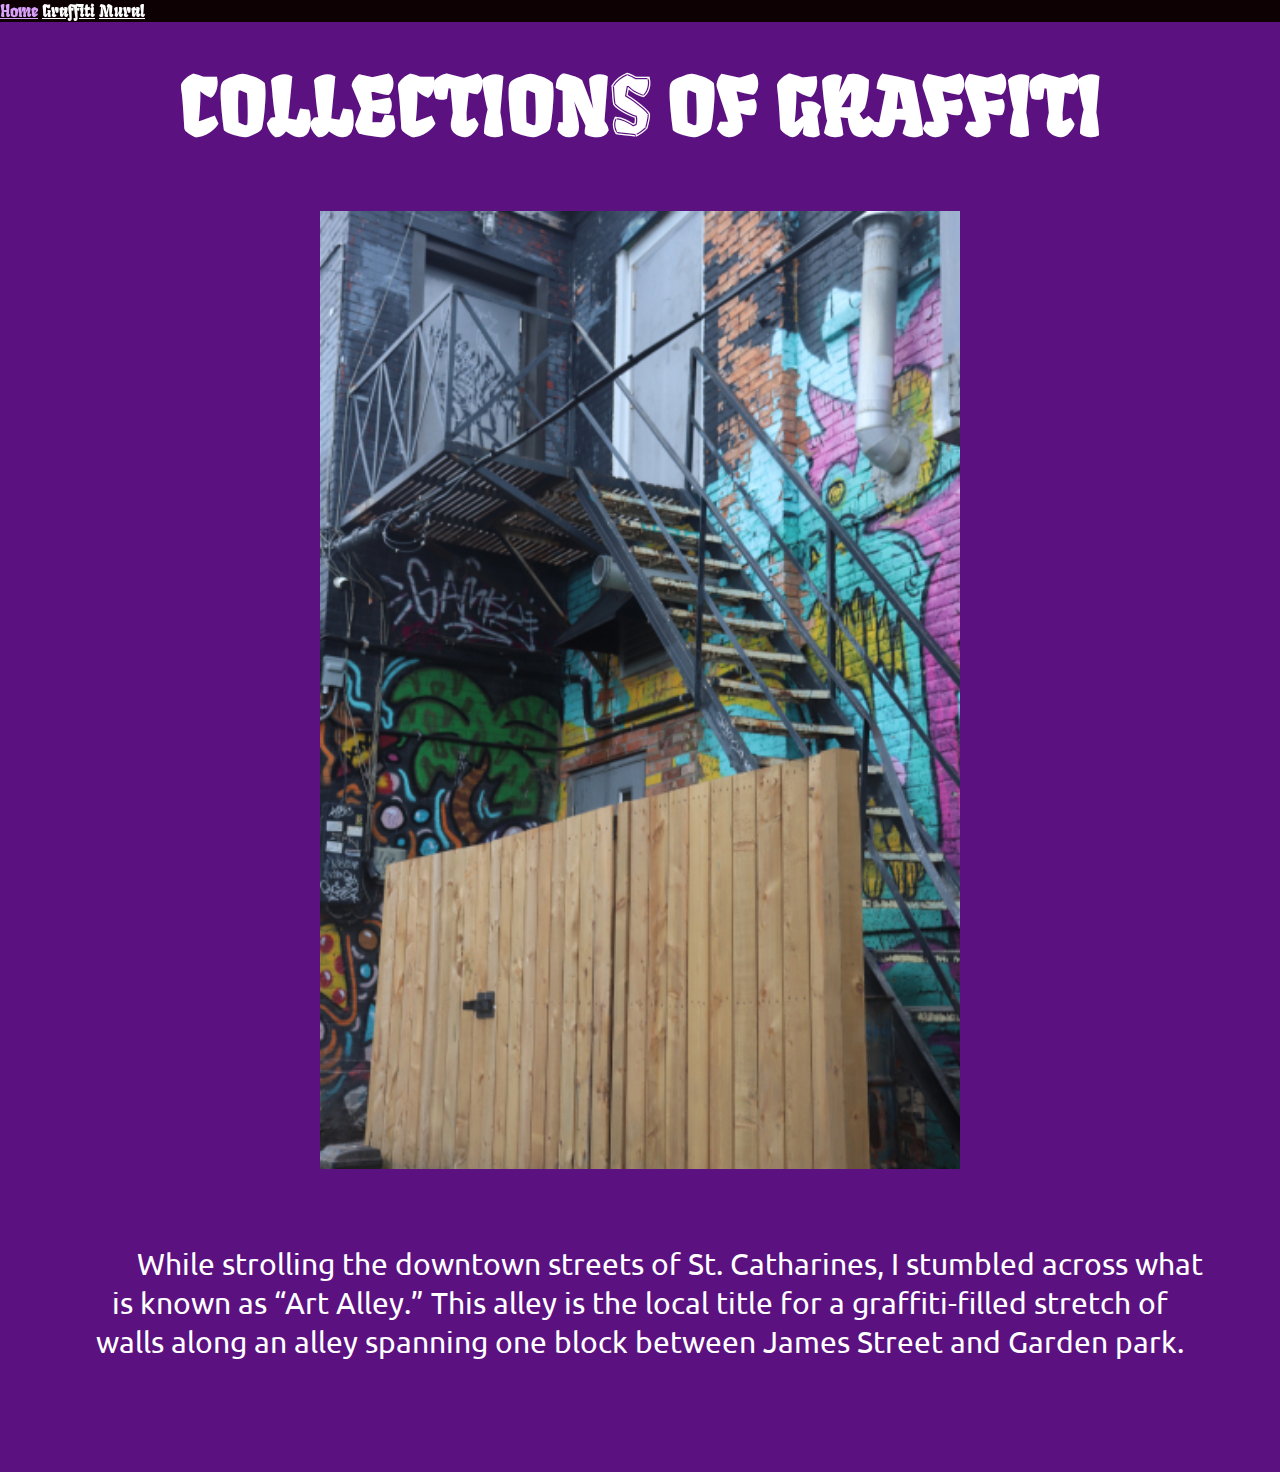
<file: index.html>
<!-- COLLECTION -->

<!DOCTYPE html>
<head>
  <title>COLLECTIONSOFGRAFFITI</title>
  <meta name="viewport" content="width=device-width, initial-scale=1">
  <link rel="stylesheet" href="styles.css">
  <link rel="preconnect" href="https://fonts.googleapis.com"> 
<link rel="preconnect" href="https://fonts.gstatic.com" crossorigin> 
<link href="https://fonts.googleapis.com/css2?family=Fruktur&display=swap" rel="stylesheet">

<link rel="preconnect" href="https://fonts.googleapis.com"> 
<link rel="preconnect" href="https://fonts.gstatic.com" crossorigin> 
<link href="https://fonts.googleapis.com/css2?family=Fruktur&family=Ubuntu:ital,wght@0,400;0,700;1,400&display=swap" rel="stylesheet">

</head>


<body>

  <header>
    <nav>
      <a href="index.html" class="active">Home</a>
      <a href="graffiti.html">Graffiti</a>
      <a href="mural.html">Mural</a>
    </nav>
  </header>


  <main>
    <h1>COLLECTIONS OF GRAFFITI</h1>

    <img class="homeimg" src="images/graffitialley.jpg" alt="a corner of an alley filled with graffiti featuring an iron staircase">
<div class="hometab"> <div class="homemargin"
    <p> While strolling the downtown streets of St. Catharines, I stumbled across 
what is known as “Art Alley.” This alley is the local title for a graffiti-filled stretch 
of walls along an alley spanning one block between James Street and Garden park. </p>
    </div> </div>
    
    
  </main>

</body>
</file>
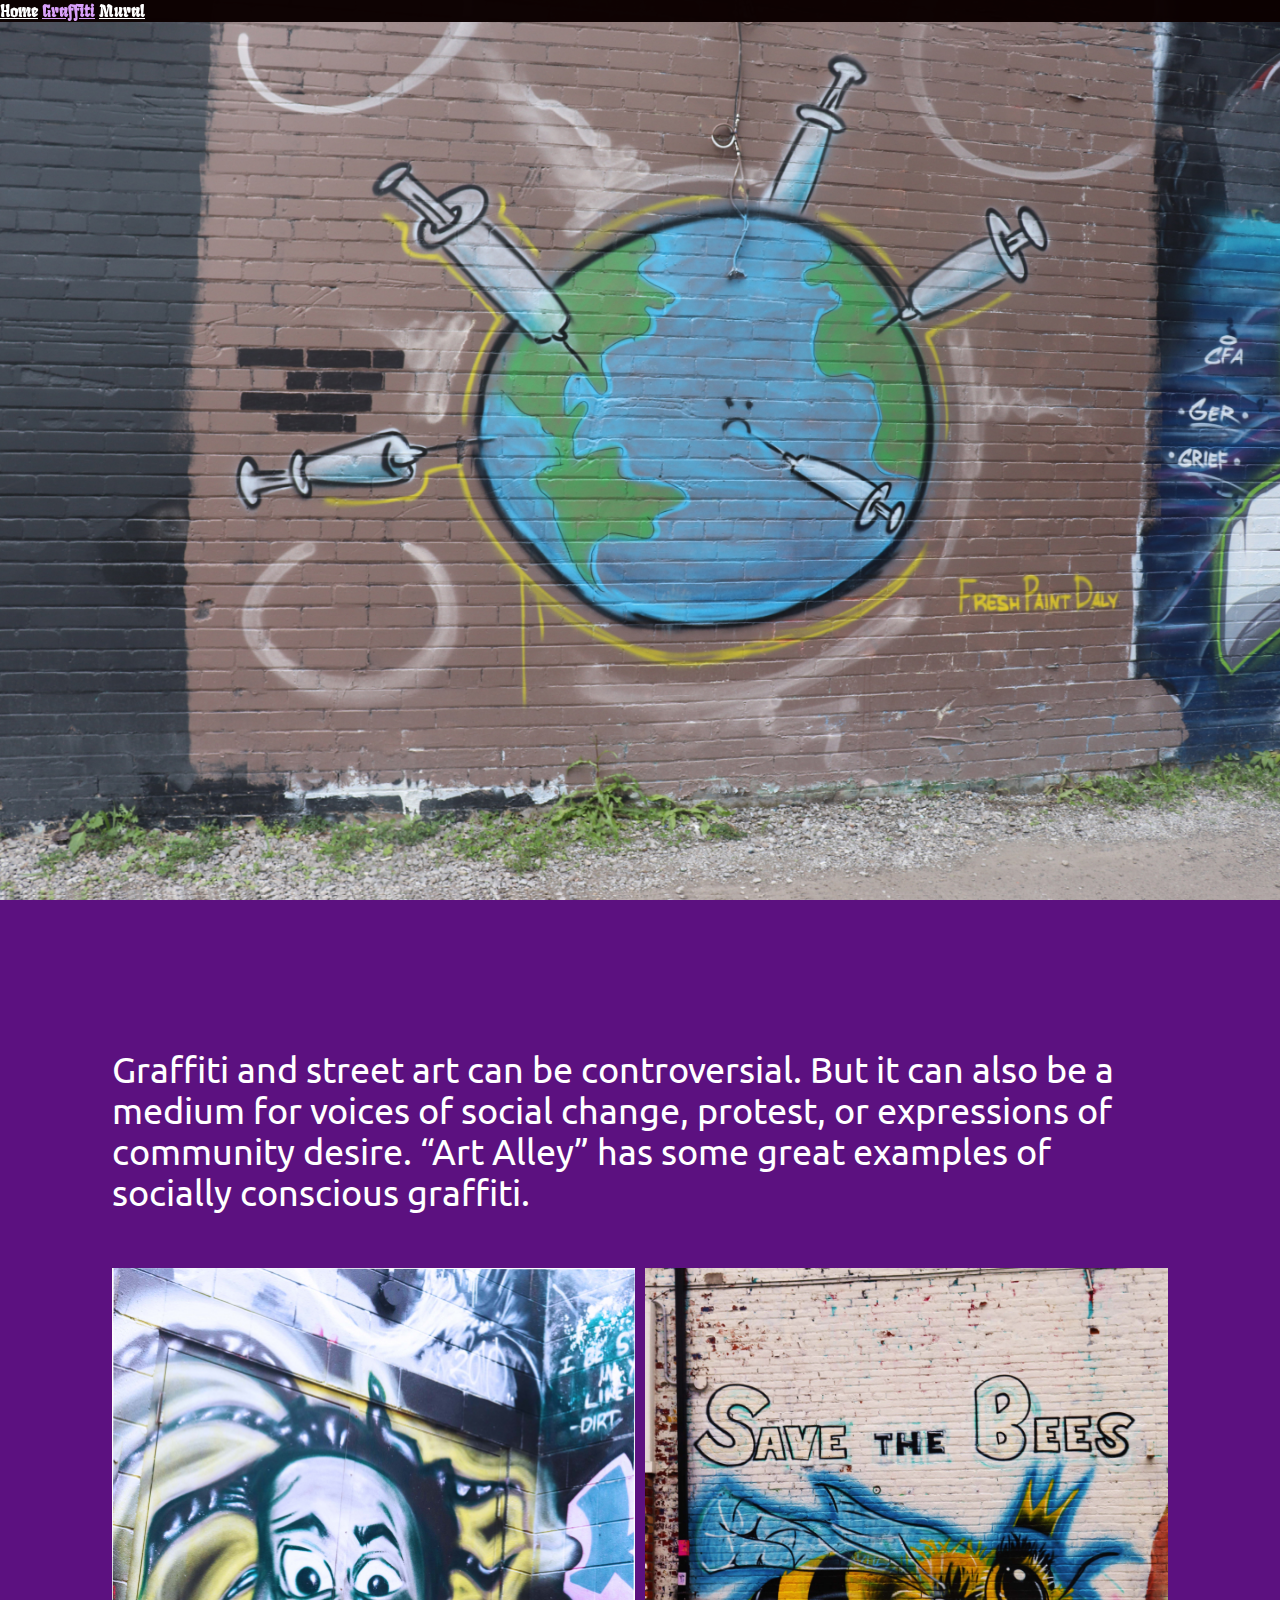
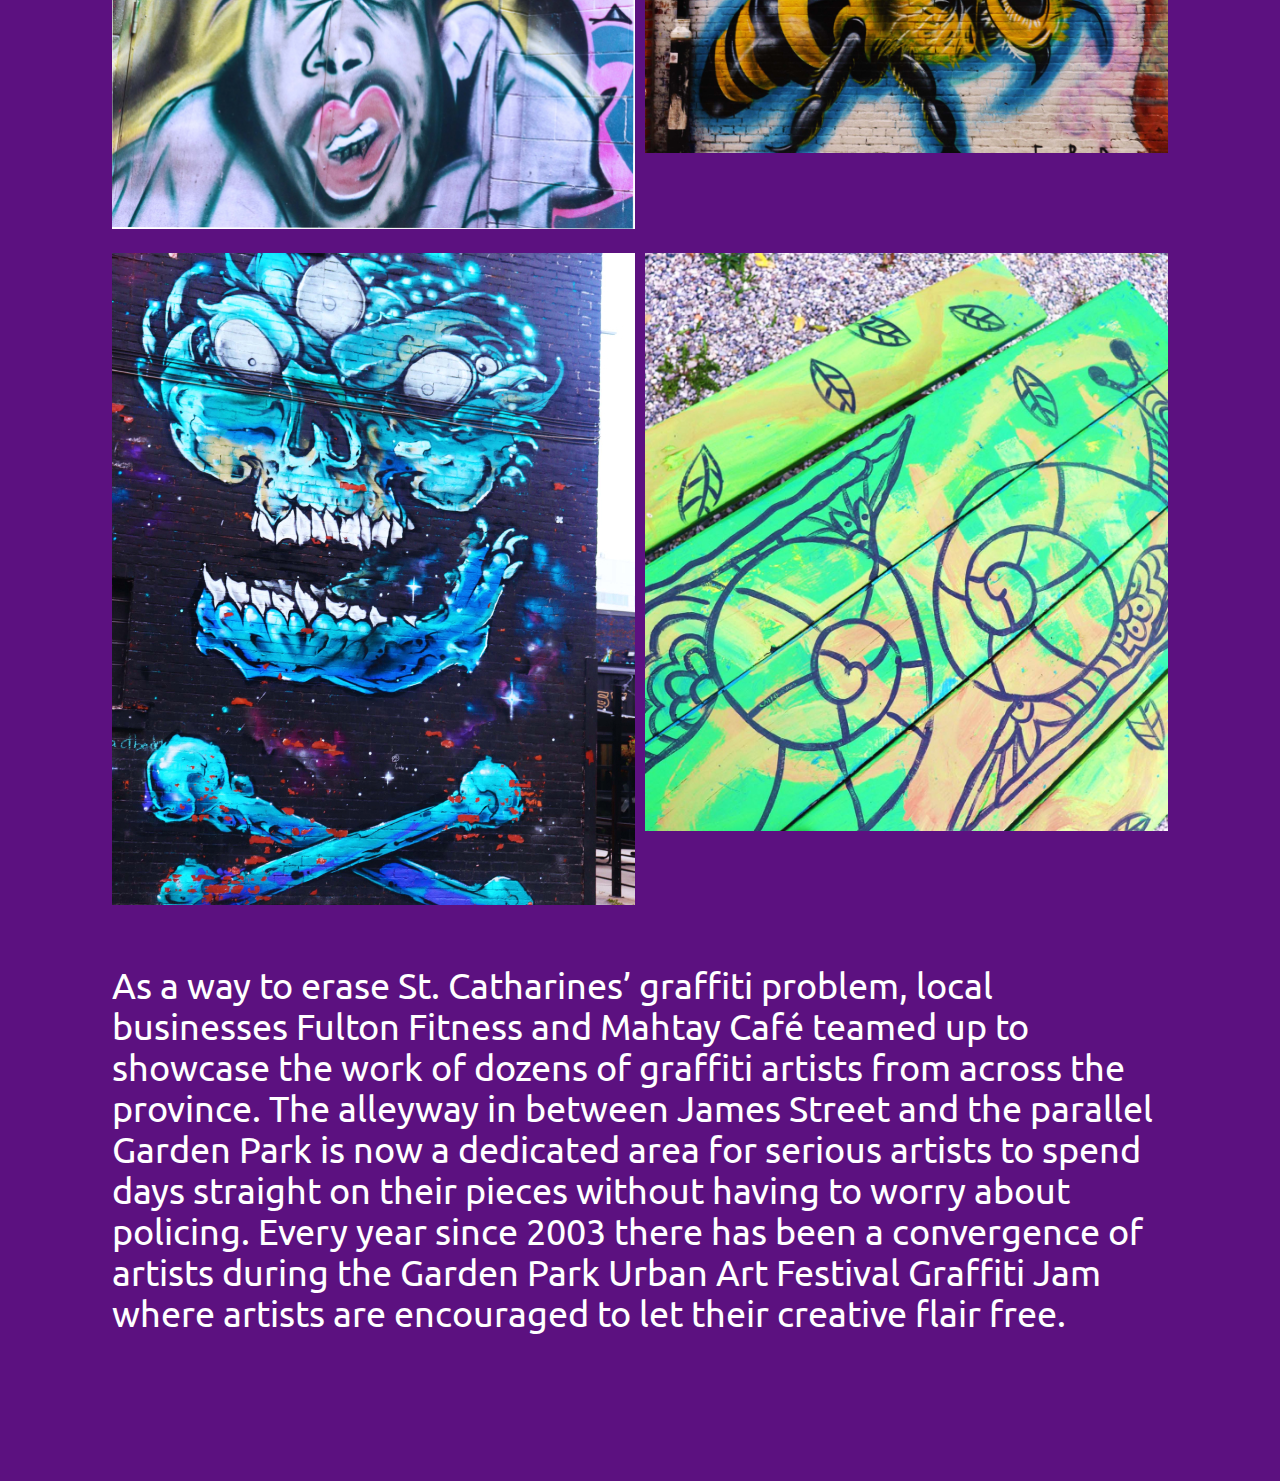
<file: graffiti.html>
<!DOCTYPE html>
<head>
  <title>COLLECTIONSOFGRAFFITI</title>
  <meta name="viewport" content="width=device-width, initial-scale=1">
  <link rel="stylesheet" href="styles.css">
  <link rel="preconnect" href="https://fonts.googleapis.com"> 
<link rel="preconnect" href="https://fonts.gstatic.com" crossorigin> 
<link href="https://fonts.googleapis.com/css2?family=Fruktur&display=swap" rel="stylesheet">
<link rel="preconnect" href="https://fonts.googleapis.com"> 
<link rel="preconnect" href="https://fonts.gstatic.com" crossorigin> 
<link href="https://fonts.googleapis.com/css2?family=Fruktur&family=Ubuntu:ital,wght@0,400;0,700;1,400&display=swap" rel="stylesheet">


</head>


<body>

  <header>
    <nav>
      <a href="index.html">Home</a>
      <a href="graffiti.html" class="active">Graffiti</a>
      <a href="mural.html">Mural</a>
    </nav>
  </header>
  <div class="bannerimage">  <img src="images/socialgraffitibanner.jpg" alt="socially conscious graffiti on wall featuring a representation of the world with a frown face being injected"> </div>

  <main>
<div class="graffgrid">
 <div class="openparagraph">
  <p>Graffiti and street art can be controversial. But it can also be a medium
    for voices of social change, protest, or expressions of community desire. 
    “Art Alley” has some great examples of socially conscious graffiti.</p>
  </div>

    <div class="crazyhairgraff">
    <img src="images/crazyhairgraff1.jpg" alt="an illustration of a man with crazy hair is featured as graffiti on a wall"> </div>

    <div class="savethebeesgraff"><img src="images/savethebeesgraff.jpg" alt="graffiti on a wall showcasing an image of a bee with the text save the bees on it"> </div>
<div class="picnicgraff">
    <img src="images/picnictablegraff1.jpg" alt="colorful graffiti of snails covers a picnic table">
</div>
<div class="skullgraff">
    <img src="images/skullgraff.jpg" alt="graffiti of a skull with bones covers the span of a wall">
</div>
<div class="closingparagraph">
    <p>As a way to erase St. Catharines’ graffiti problem, local businesses Fulton 
        Fitness and Mahtay Café teamed up to showcase the work of dozens of 
        graffiti artists from across the province. The alleyway in between James 
        Street and the parallel Garden Park is now a dedicated area for serious 
        artists to spend days straight on their pieces without having to worry 
        about policing. Every year since 2003 there has been a convergence of
        artists during the Garden Park Urban Art Festival Graffiti Jam where
        artists are encouraged to let their creative flair free.</p>
    </div>
    </div>

    
  </main>

</body>
</file>
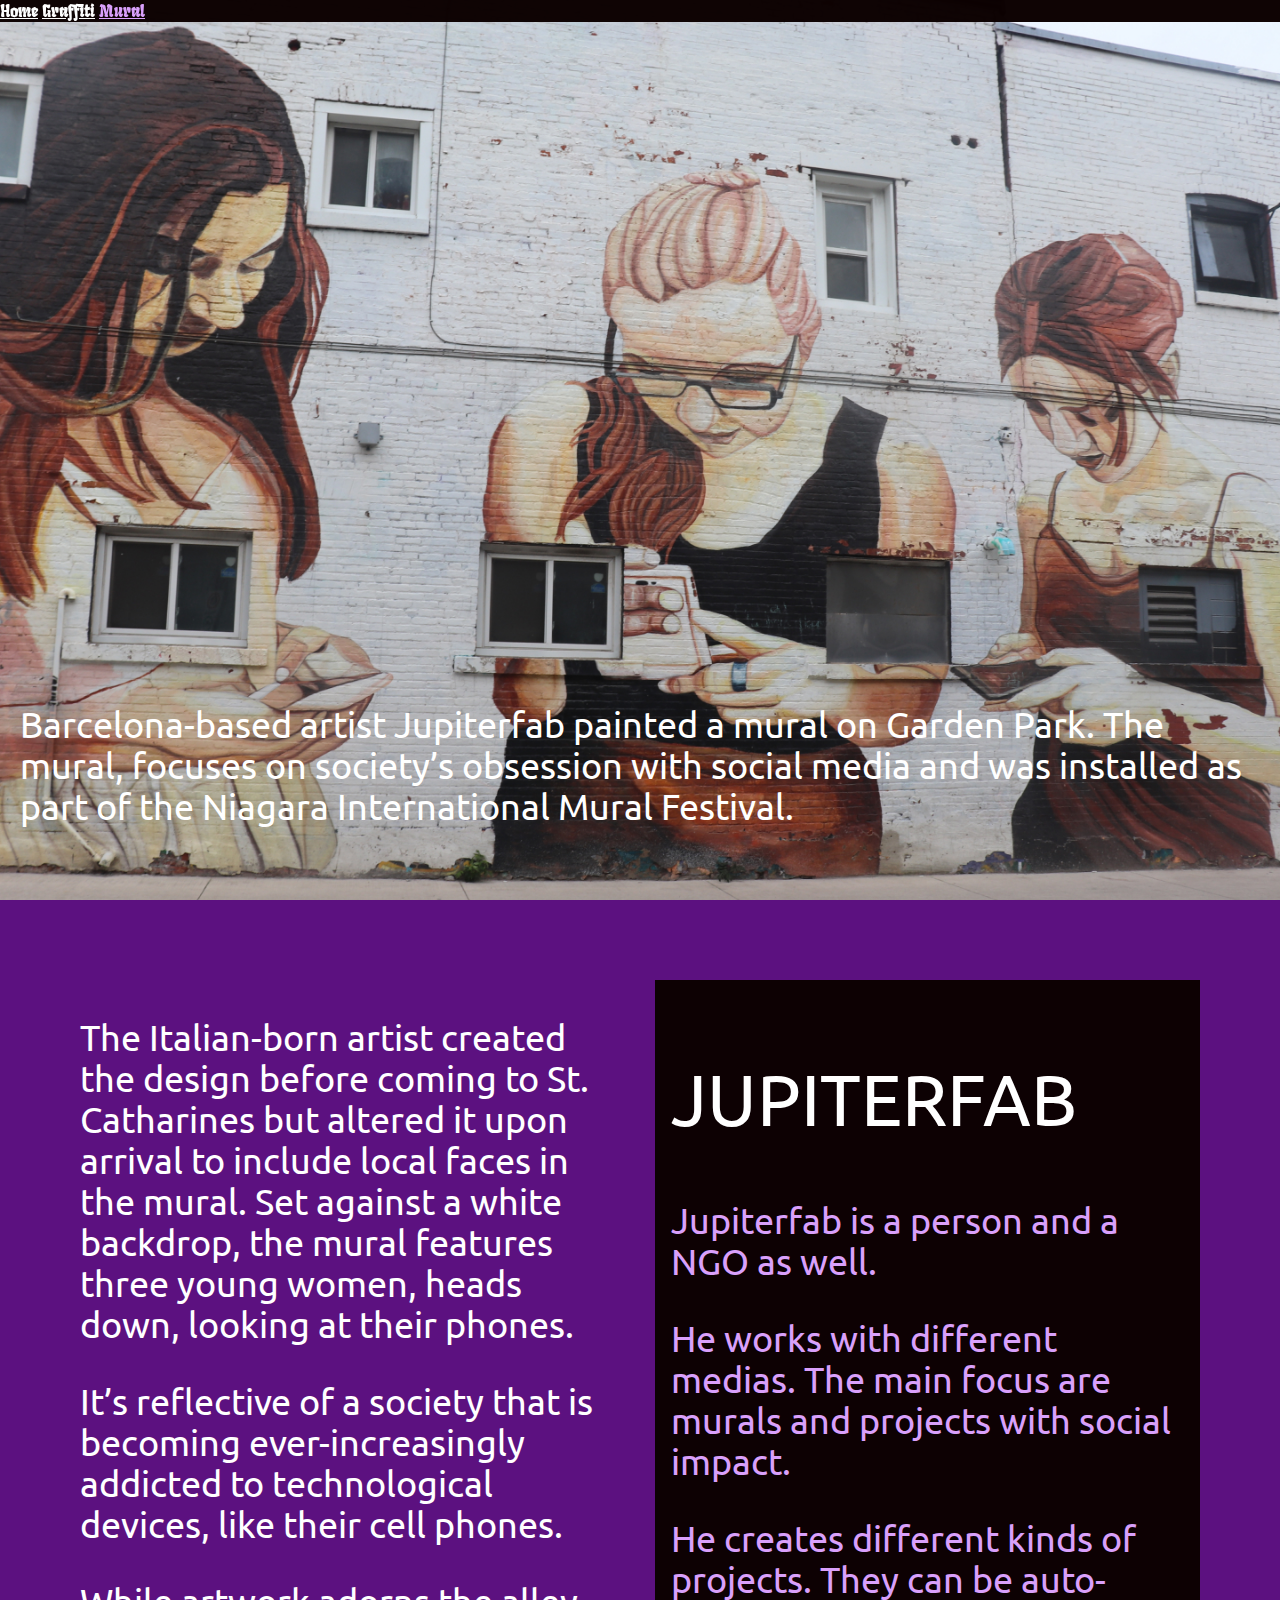
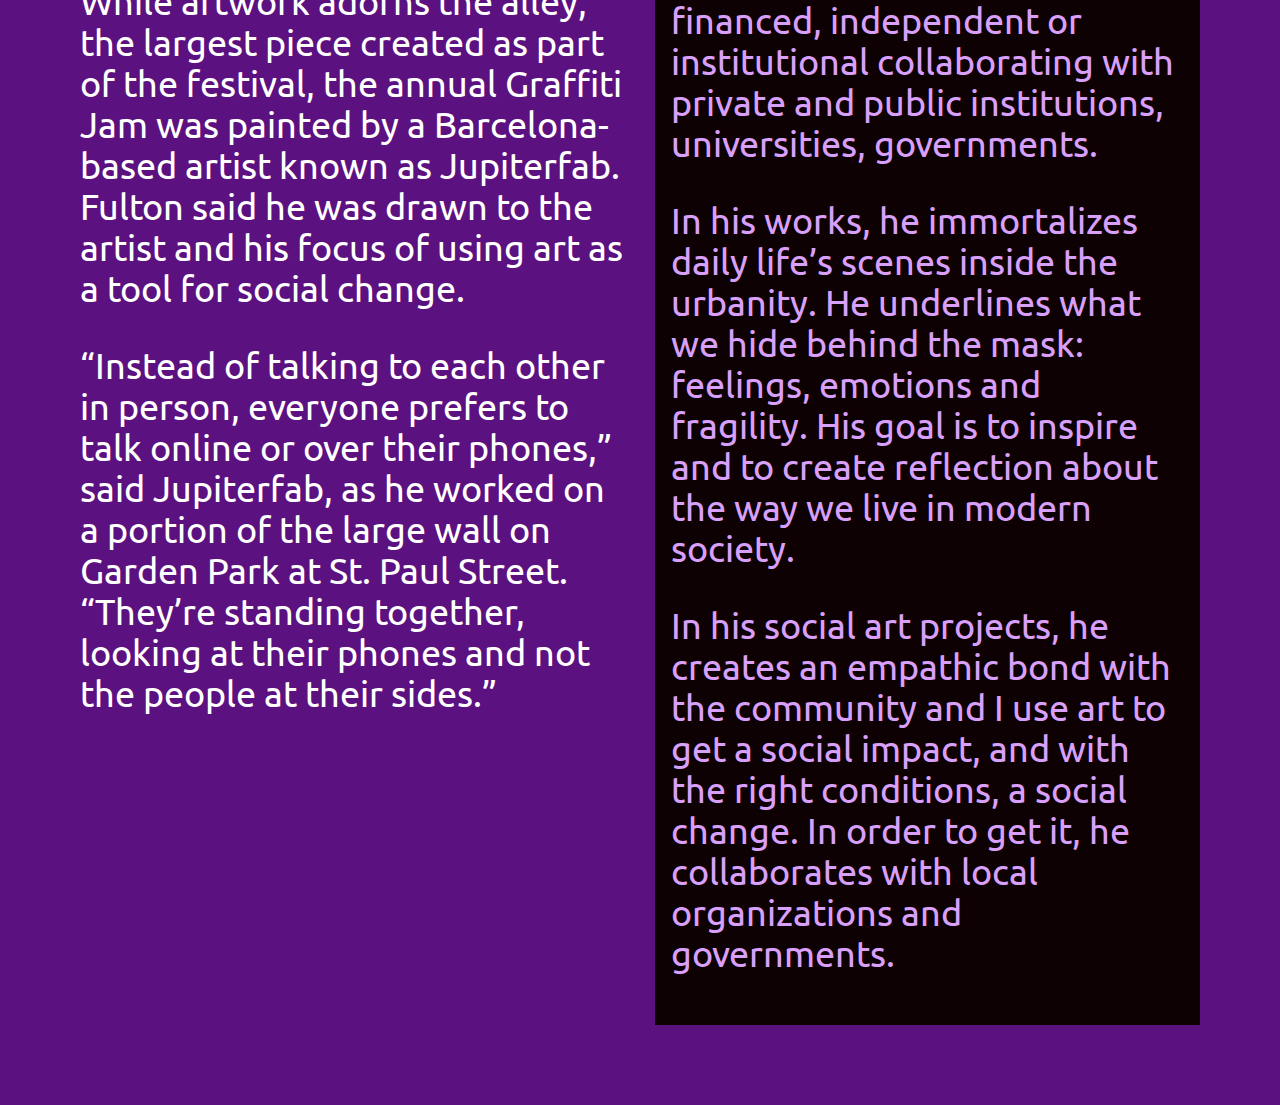
<file: mural.html>
<!DOCTYPE html>
<head>
  <title>COLLECTIONSOFGRAFFITI</title>
  <meta name="viewport" content="width=device-width, initial-scale=1">
  <link rel="stylesheet" href="styles.css">
  <link rel="preconnect" href="https://fonts.googleapis.com"> 
<link rel="preconnect" href="https://fonts.gstatic.com" crossorigin> 
<link href="https://fonts.googleapis.com/css2?family=Fruktur&display=swap" rel="stylesheet">
<link rel="preconnect" href="https://fonts.googleapis.com"> 
<link rel="preconnect" href="https://fonts.gstatic.com" crossorigin> 
<link href="https://fonts.googleapis.com/css2?family=Fruktur&family=Ubuntu:ital,wght@0,400;0,700;1,400&display=swap" rel="stylesheet">


</head>


<body>

  <header>
    <nav>
      <a href="index.html">Home</a>
      <a href="graffiti.html">Graffiti</a>
      <a href="mural.html" class="active">Mural</a>
    </nav>
  </header>



<div class="heroimage"> 

<div class="herotext">
<p>Barcelona-based artist Jupiterfab painted a mural on Garden Park. The mural, focuses
    on society’s obsession with social media and was installed as part of the Niagara 
    International Mural Festival.</P> </div> </div>
    
    <main>
<div class="muralgrid">
    <div class=sidecontent><p>The Italian-born artist created the design before coming to St. Catharines but altered it upon arrival to include local faces in the mural. Set against a white backdrop, the mural features three young women, heads down, looking at their phones.</p>

    <p>It’s reflective of a society that is becoming ever-increasingly addicted to technological devices, like their cell phones.</p>

    <p>While artwork adorns the alley, the largest piece created as part of the festival, the annual Graffiti Jam was painted by a Barcelona-based artist known as Jupiterfab. Fulton said he was drawn to the artist and his focus of using art as a tool for social change.</p>



<p>“Instead of talking to each other in person, everyone prefers to talk online or over their phones,” said Jupiterfab, as he worked on a portion of the large wall on Garden Park at St. Paul Street. “They’re standing together, looking at their phones and not the people at their sides.”</p>
    </div>

<div class="sideinfo">

<h2>JUPITERFAB</h2>
<div> <div class="purple" >

<p class="purple">Jupiterfab is a person and a NGO as well.</P>

    <p>He works with different medias. The main focus are murals and projects with social impact.</p>
    
    <p>He creates different kinds of projects. They can be auto-financed, independent or institutional collaborating with private and public institutions, universities, governments.</p> 
    
    <p>In his works, he  immortalizes daily life’s scenes inside the urbanity. He underlines what we hide behind the mask: feelings, emotions and fragility. His goal is to inspire and to create reflection about the way we live in modern society.</p>
    
    <p>In his social art projects, he creates an empathic bond with the community and I use art to get a social impact, and with the right conditions, a social change. In order to get it, he collaborates with local organizations and governments.</p>
</div>
</div>

</div>

    
  </main>

</body>
</file>
<file: styles.css>
/* COLLECTION */



/* COLOR VARIABLES
----------------------------------------------- */
:root {
  --dark: #5C1180;
  --light: #FFFFFF;
}




/* BASE STYLES   font-family: 'Fruktur', cursive;
font-family: 'Ubuntu', sans-serif;
----------------------------------------------- */
* {
  box-sizing: border-box;
}

body {
  background: var(--dark); 
  color: var(--light);
  margin: 0;
  padding: 0; 
  line-height: 1.3;
  font-size: 16px;
  font-family: 'Ubuntu',sans-serif;
  align-content: center;
  align-items: center;




}

p {
  font-family: Ubuntu;
  font-size: 36px;
  font-style: normal;
  font-weight: 400;
  line-height: 41px;
  letter-spacing: 0em;
  text-align: left;

  
  }
 .homemargin {
  font-size: 30px;
   margin: .5em;
   max-lines: 3;
  padding:2em;
  text-align: center;

  

 }

  .homeimg {
    display: block;
    margin-left: auto;
    margin-right: auto;
    width: 50%;
  }

h1 {font-family: 'Fruktur',cursive;
  display:block;
  margin-left:auto;
  margin-right:auto;
  text-align: center;
  font-size: 80px;
}


h2{font-family: Ubuntu;
  font-size: 72px;
  font-style: normal;
  font-weight: 400;
  line-height: 83px;
  letter-spacing: 0em;
  text-align: left;
  
  }

img {
  max-width: 100%;
}





/* TYPOGRAPHY
----------------------------------------------- */
a {
  text-decoration: underline;
  font-family: 'Fruktur',cursive;
  color: var(--light)

}

a:hover {
  text-decoration: underline;
  font-family: 'Fruktur',cursive;
  color: #D9A0FB
}



.hometab {text-indent: 60px;
  
}


/* NAVIGATION
----------------------------------------------- */
header {
  background: #0C0101FC;
  background-size: 3em;
  position: fixed;
  z-index: 1;
  width: 100%;
  top: 0;
}

.heroimage {
  background-image: url(images/mural-graff.jpg);
  background-size: cover;
  background-repeat: no-repeat;
  position: relative;
  min-height: 100vh;
  
}
.herotext {
  position: absolute;
  text-align: left;
  font-size: 20px;
  bottom:2%;
  padding: 20px;



}

.purple { 
  color: #D9A0FB;

}

.sideinfo {

  background: #0C0101FC;
  padding:1em;


  }

.bannerimage {
  background-image: url(images/socialgraffitibanner.jpg);
  background-size: cover;
  background-repeat: no-repeat;
  position: relative;
  min-height: 100vh;
}

.graffgrid{
  display: grid;
  grid-template-columns: 1fr 1fr;
  grid-template-rows: 1fr 1fr 1fr 1fr;
  grid-template-columns: fit-content(100%) (100%);
  grid-template-rows: fit-content(100%);
  padding:7em;
  grid-row-gap: 20px;
  grid-column-gap: 10px;
  
}
.openparagraph{
  grid-column:1/-1;
  grid-row-start: 1;
  grid-row-end: 1;
}

.crazyhairgraff{
  grid-column-start: 1;
  grid-column-end: 1;
  grid-row-start: 2;
  grid-row-end: 2;
  width: 100%;
  height: 100%;
  object-fit:cover;
 
}

.savethebeesgraff{
  grid-column-start: 2;
  grid-column-end: 2;
  grid-row-start: 2;
  grid-row-end: 2;
  width: 100%;
  height: 100%;
  object-fit: cover;
}
.picnicgraff{
  grid-column-start: 2;
  grid-column-end: 2;
  grid-row-start: 3;
  grid-row-end: 3;
  width: 100%;
  height: 100%;
  object-fit: cover;
}
.skullgraff{
  grid-column-start: 1;
  grid-column-end: 1;
  grid-row-start: 3;
  grid-row-end: 3;
  width: 100%;
  height: 100%;
  object-fit:cover;
}
.closingparagraph{
 grid-column:1/-1;
  grid-row-start: 4;
  grid-row-end: 4;
}
.muralgrid {display: grid;
  grid-column-gap: 30px;
grid-template-columns: 1fr 1fr;
padding: 5em;

}

.active {
  color: #D9A0FB
}


/* MAIN
----------------------------------------------- */
main { max-width: 1400px;
  margin-left: auto;
  margin-right: auto;
 




}

****display:grid;
grid-template-columns: 50% 50%;
grid-template-rows: 1fr 1fr 1fr 1fr 1fr;***

grid-column-gap: 20px;
grid-template-columns: 1fr 1fr;

display: grid;
  grid-column-gap: 20px;
grid-template-columns: 1fr 1fr;

grid-column-start: 1;
  grid-column-end: 1;
  position: relative;
  max-width: 100%;
  max-height: 1600px;
  display: block;




  }

.sidecontent {
  float: right;
  grid-column-start: 2;
  grid-column-end: 2;
  max-height: 1600px;
  width: 100%;


}
</file>
